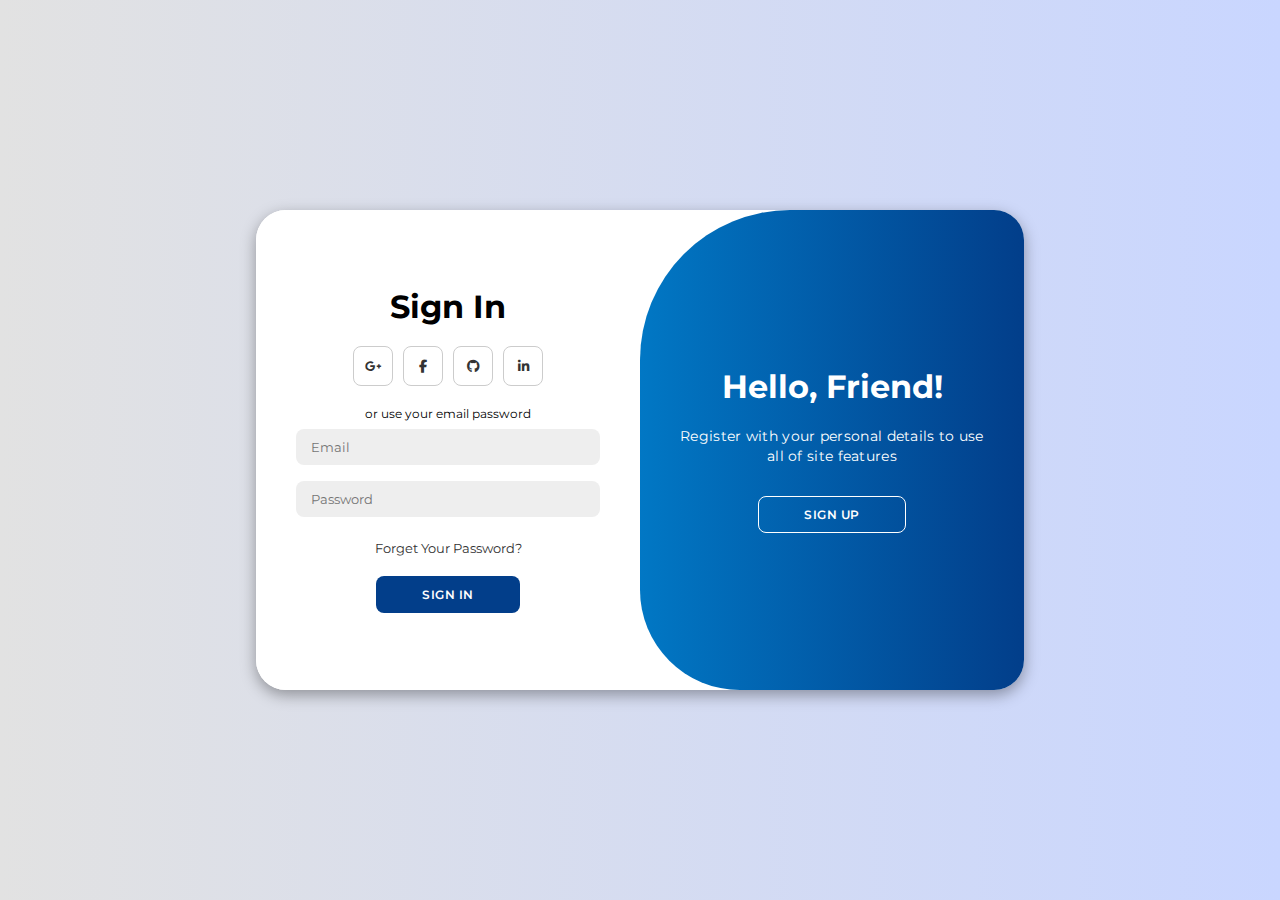
<file: login-page/login.html>
<!DOCTYPE html>
<html lang="en">

<head>
    <meta charset="UTF-8">
    <meta name="viewport" content="width=device-width, initial-scale=1.0">
    <link rel="stylesheet" href="https://cdnjs.cloudflare.com/ajax/libs/font-awesome/6.4.2/css/all.min.css">
    <link rel="stylesheet" href="login.css">
    <title>Login Page | Amba Learn</title>
</head>

<body>

    <div class="container" id="container">
        <div class="form-container sign-up">
            <form>
                <h1>Create Account</h1>
                <div class="social-icons">
                    <a href="#" class="icon"><i class="fa-brands fa-google-plus-g"></i></a>
                    <a href="#" class="icon"><i class="fa-brands fa-facebook-f"></i></a>
                    <a href="#" class="icon"><i class="fa-brands fa-github"></i></a>
                    <a href="#" class="icon"><i class="fa-brands fa-linkedin-in"></i></a>
                </div>
                <span>or use your email for registeration</span>
                <input type="text" placeholder="Name">
                <input type="email" placeholder="Email">
                <input type="password" placeholder="Password">
                <button>Sign Up</button>
            </form>
        </div>
        <div class="form-container sign-in">
            <form>
                <h1>Sign In</h1>
                <div class="social-icons">
                    <a href="#" class="icon"><i class="fa-brands fa-google-plus-g"></i></a>
                    <a href="#" class="icon"><i class="fa-brands fa-facebook-f"></i></a>
                    <a href="#" class="icon"><i class="fa-brands fa-github"></i></a>
                    <a href="#" class="icon"><i class="fa-brands fa-linkedin-in"></i></a>
                </div>
                <span>or use your email password</span>
                <input type="email" placeholder="Email">
                <input type="password" placeholder="Password">
                <a href="#">Forget Your Password?</a>
                <button>Sign In</button>
            </form>
        </div>
        <div class="toggle-container">
            <div class="toggle">
                <div class="toggle-panel toggle-left">
                    <h1>Welcome Back!</h1>
                    <p>Enter your personal details to use all of site features</p>
                    <button class="hidden" id="login">Sign In</button>
                </div>
                <div class="toggle-panel toggle-right">
                    <h1>Hello, Friend!</h1>
                    <p>Register with your personal details to use all of site features</p>
                    <button class="hidden" id="register">Sign Up</button>
                </div>
            </div>
        </div>
    </div>

    <script src="login.js"></script>
</body>

</html>
</file>
<file: login-page/login.css>
@import url('https://fonts.googleapis.com/css2?family=Montserrat:wght@300;400;500;600;700&display=swap');

*{
    margin: 0;
    padding: 0;
    box-sizing: border-box;
    font-family: 'Montserrat', sans-serif;
}

body{
    background-color: #c9d6ff;
    background: linear-gradient(to right, #e2e2e2, #c9d6ff);
    display: flex;
    align-items: center;
    justify-content: center;
    flex-direction: column;
    height: 100vh;
}

.container{
    background-color: #fff;
    border-radius: 30px;
    box-shadow: 0 5px 15px rgba(0, 0, 0, 0.35);
    position: relative;
    overflow: hidden;
    width: 768px;
    max-width: 100%;
    min-height: 480px;
}

.container p{
    font-size: 14px;
    line-height: 20px;
    letter-spacing: 0.3px;
    margin: 20px 0;
}

.container span{
    font-size: 12px;
}

.container a{
    color: #333;
    font-size: 13px;
    text-decoration: none;
    margin: 15px 0 10px;
}

.container button{
    background-color: #023e8a;
    color: #fff;
    font-size: 12px;
    padding: 10px 45px;
    border: 1px solid transparent;
    border-radius: 8px;
    font-weight: 600;
    letter-spacing: 0.5px;
    text-transform: uppercase;
    margin-top: 10px;
    cursor: pointer;
}

.container button.hidden{
    background-color: transparent;
    border-color: #fff;
}

.container form{
    background-color: #fff;
    display: flex;
    align-items: center;
    justify-content: center;
    flex-direction: column;
    padding: 0 40px;
    height: 100%;
}

.container input{
    background-color: #eee;
    border: none;
    margin: 8px 0;
    padding: 10px 15px;
    font-size: 13px;
    border-radius: 8px;
    width: 100%;
    outline: none;
}

.form-container{
    position: absolute;
    top: 0;
    height: 100%;
    transition: all 0.6s ease-in-out;
}

.sign-in{
    left: 0;
    width: 50%;
    z-index: 2;
}

.container.active .sign-in{
    transform: translateX(100%);
}

.sign-up{
    left: 0;
    width: 50%;
    opacity: 0;
    z-index: 1;
}

.container.active .sign-up{
    transform: translateX(100%);
    opacity: 1;
    z-index: 5;
    animation: move 0.6s;
}

@keyframes move{
    0%, 49.99%{
        opacity: 0;
        z-index: 1;
    }
    50%, 100%{
        opacity: 1;
        z-index: 5;
    }
}

.social-icons{
    margin: 20px 0;
}

.social-icons a{
    border: 1px solid #ccc;
    border-radius: 20%;
    display: inline-flex;
    justify-content: center;
    align-items: center;
    margin: 0 3px;
    width: 40px;
    height: 40px;
}

.toggle-container{
    position: absolute;
    top: 0;
    left: 50%;
    width: 50%;
    height: 100%;
    overflow: hidden;
    transition: all 0.6s ease-in-out;
    border-radius: 150px 0 0 100px;
    z-index: 1000;
}

.container.active .toggle-container{
    transform: translateX(-100%);
    border-radius: 0 150px 100px 0;
}

.toggle{
    background-color: #023e8a;
    height: 100%;
    background: linear-gradient(to right, #00b1ff, #023e8a);
    color: #fff;
    position: relative;
    left: -100%;
    height: 100%;
    width: 200%;
    transform: translateX(0);
    transition: all 0.6s ease-in-out;
}

.container.active .toggle{
    transform: translateX(50%);
}

.toggle-panel{
    position: absolute;
    width: 50%;
    height: 100%;
    display: flex;
    align-items: center;
    justify-content: center;
    flex-direction: column;
    padding: 0 30px;
    text-align: center;
    top: 0;
    transform: translateX(0);
    transition: all 0.6s ease-in-out;
}

.toggle-left{
    transform: translateX(-200%);
}

.container.active .toggle-left{
    transform: translateX(0);
}

.toggle-right{
    right: 0;
    transform: translateX(0);
}

.container.active .toggle-right{
    transform: translateX(200%);
}
</file>
